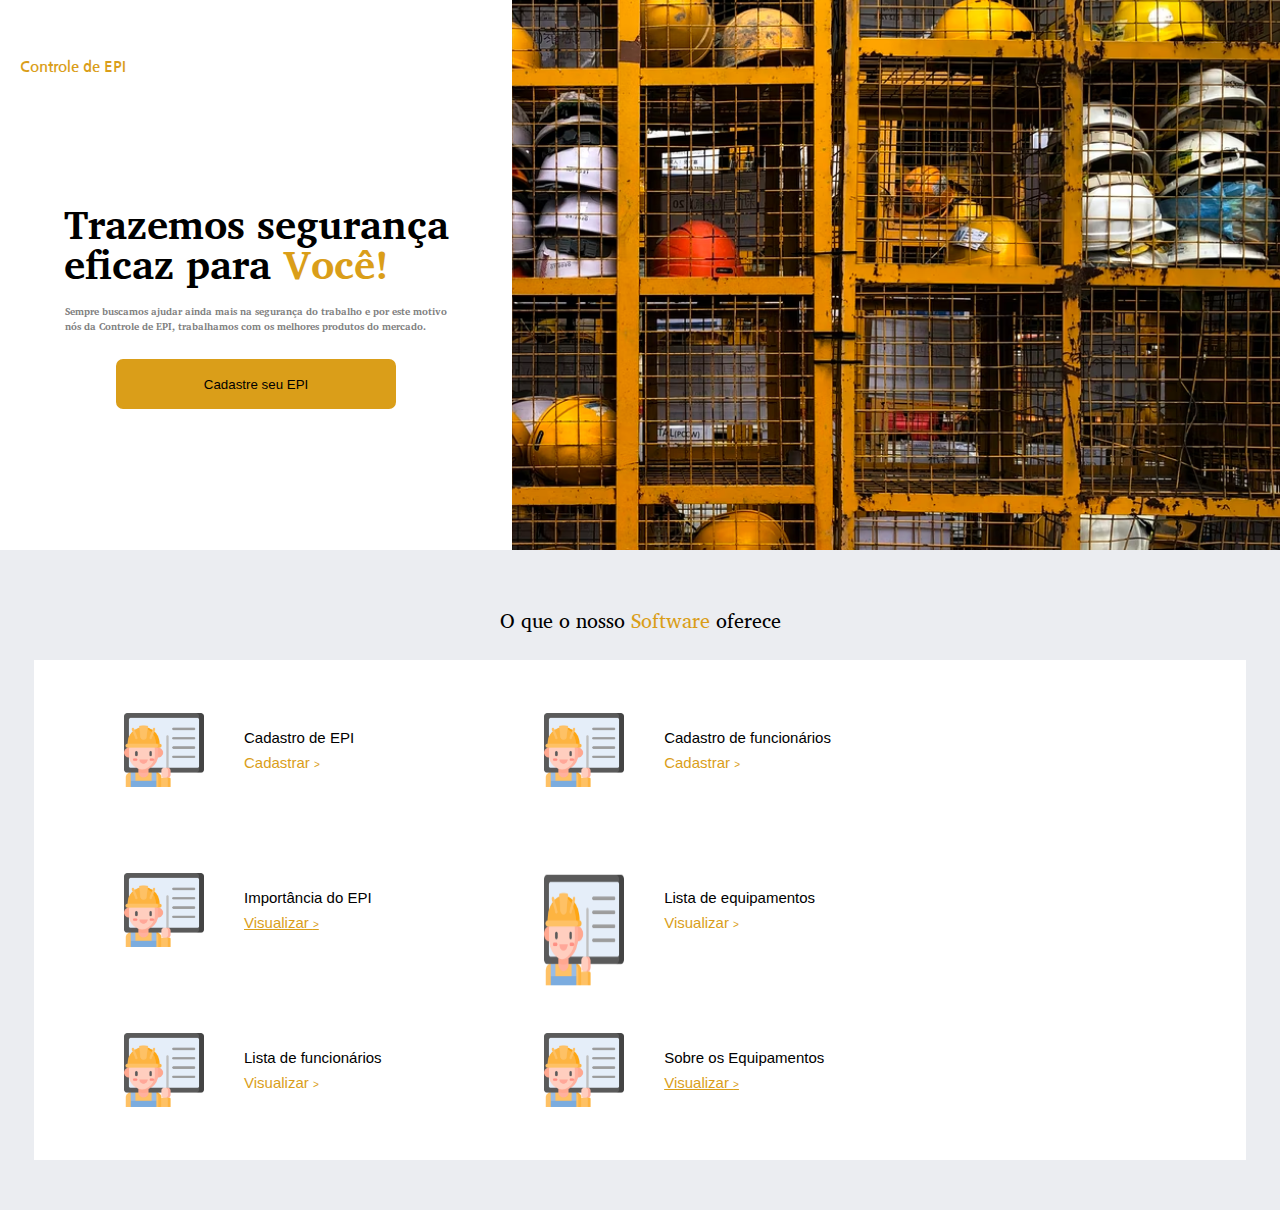
<file: src/index.html>
<!DOCTYPE html>
<html>
    <head>
        <meta charset="utf-8">
        <meta name="viewport" content="width=device-width, initial-scale=1">

        <link href="https://cdn.jsdelivr.net/npm/bootstrap@5.2.0-beta1/dist/css/bootstrap.min.css" rel="stylesheet" integrity="sha384-0evHe/X+R7YkIZDRvuzKMRqM+OrBnVFBL6DOitfPri4tjfHxaWutUpFmBp4vmVor" crossorigin="anonymous">
        <script src="https://cdn.jsdelivr.net/npm/bootstrap@5.2.0-beta1/dist/js/bootstrap.bundle.min.js" integrity="sha384-pprn3073KE6tl6bjs2QrFaJGz5/SUsLqktiwsUTF55Jfv3qYSDhgCecCxMW52nD2" crossorigin="anonymous"></script>
        <link rel="preconnect" href="https://fonts.gstatic.com">
        <link href="https://fonts.googleapis.com/css2?family=Source+Sans+Pro&display=swap" rel="stylesheet">
        <link href="https://fonts.googleapis.com/css2?family=Josefin+Sans&display=swap" rel="stylesheet">
        <link href="https://fonts.googleapis.com/css2?family=Roboto:ital,wght@1,700&display=swap" rel="stylesheet">
        <link rel="preconnect" href="https://fonts.googleapis.com">
        <link rel="preconnect" href="https://fonts.gstatic.com" crossorigin>
        <link href="https://fonts.googleapis.com/css2?family=Abril+Fatface&family=Charis+SIL&family=Nanum+Gothic:wght@700&display=swap" rel="stylesheet">

        <link rel="stylesheet" type="text/css" href="styles/reset.css">
        <link rel="stylesheet" type="text/css" href="styles/header.css">
        <link rel="stylesheet" type="text/css" href="styles/content.css">
        <title>Controle de EPI's</title>
    </head>
    <body>
      <div>
        <img style="object-fit: cover; width: 100%; height: 550px" src='./img/equipamentos.avif' />
        <div style="width: 40%; background: white; position: absolute; top: -1px; height: 551px; font-weight: 600;">
          <div style="display: flex; margin-top: 10px; justify-content: left;">
            <p style="font-family: Nanum Gothic; margin-left: 20px; margin-top: 50px; font-size: 15px; color: #DA9E19">Controle de EPI</p>
          </div>
          <div style="display: flex; margin-top: 120px; justify-content: center;">
            <h1 style="font-family: Charis SIL; font-size: 40px; color: black">Trazemos segurança<br /> eficaz para <span style="color: #DA9E19">Você!</span></h1>
          </div>
          <div style="display: flex; justify-content: center;">
            <p style="font-family: Charis SIL; font-size: 10px; margin-top: 10px; color: gray; line-height: 15px">Sempre buscamos ajudar ainda mais na segurança do trabalho e por este motivo<br /> nós da Controle de EPI, trabalhamos com os melhores produtos do mercado.</p>
          </div>
          <div style="display: flex; justify-content: center;">
            <button style='background: #DA9E19;
            margin-top: 15px;
            padding: 10px;
            border-radius: 7px;
            border: 2px solid #DA9E19;
            width: 280px;
            height: 50px;
            text-align: center;
            align-items: center;'><a style="text-decoration: none; color: black;" href='./cadastro.html'>Cadastre seu EPI</a></button>
          </div>
        </div> 
      </div>
      <div style="margin-top: 50px; display: flex; justify-content: center;">
        <p style="font-size: 20px; font-family: Charis SIL; margin-top: 10px; color: black; line-height: 15px">O que o nosso <span style="color: #DA9E19">Software</span> oferece</p>
      </div>
      <div style="margin-top: 22px; display: flex; justify-content: center; margin-bottom: 50px">
        <div style="background: white; width: 90%; display: flex; flex-wrap: wrap; padding: 30px">
            <div style="width: 33%; display: flex; padding: 20px; margin-bottom: 40px">
              <img style="margin-left: 40px; width: 80px;" src="./img/safety (1).png" />
              <div style="margin-left: 40px;  margin-top: 10px">
                <p style="font-size: 15px; margin-top: 10px; color: black; line-height: 15px">Cadastro de EPI</p>
                <p style="font-size: 15px; margin-top: 10px; color: #DA9E19; line-height: 15px"><a style="text-decoration: none; color: #DA9E19;" href='./cadastro.html'>Cadastrar <span style="font-size: 10px; margin-top: 10px; color: #DA9E19; line-height: 15px">></span></a></p>
              </div>
            </div>
            <div style="width: 33%; margin-bottom: 40px; display: flex; padding: 20px">
              <img style="margin-left: 40px; width: 80px;" src="./img/safety (1).png" />
              <div style="margin-left: 40px;  margin-top: 10px">
                <p style="font-size: 15px; margin-top: 10px; color: black; line-height: 15px">Cadastro de funcionários</p>
                <p style="font-size: 15px; margin-top: 10px; color: #DA9E19; line-height: 15px"><a style="text-decoration: none; color: #DA9E19;" href='./cadastroFuncionarios.html'>Cadastrar <span style="font-size: 10px; margin-top: 10px; color: #DA9E19; line-height: 15px">></span></a></p>
              </div>
            </div>
            <div style="width: 33%; margin-bottom: 40px;  display: flex; padding: 20px">
              <img style="margin-left: 40px; width: 80px;" src="./img/safety (1).png" />
              <div style="margin-left: 40px;  margin-top: 10px">
                <p style="font-size: 15px; margin-top: 10px; color: black; line-height: 15px">Importância do EPI</p>
                <p style="font-size: 15px; margin-top: 10px; color: #DA9E19; line-height: 15px"><a style="list-style: none; color: #DA9E19;" href="https://blog.telhanorte.com.br/equipamentos-seguranca-trabalho/">Visualizar <span style="font-size: 10px; margin-top: 10px; color: #DA9E19; line-height: 15px">></span></a></p>
              </div>
            </div>
            <div style="width: 33%; display: flex; padding: 20px">
              <img style="margin-left: 40px; width: 80px;" src="./img/safety (1).png" />
              <div style="margin-left: 40px;  margin-top: 10px">
                <p style="font-size: 15px; margin-top: 10px; color: black; line-height: 15px">Lista de equipamentos</p>
                <p style="font-size: 15px; margin-top: 10px; color: #DA9E19; line-height: 15px"><a style="text-decoration: none; color: #DA9E19;" href='./listagem.html'>Visualizar <span style="font-size: 10px; margin-top: 10px; color: #DA9E19; line-height: 15px">></span></a></p>
              </div>
            </div>
            <div style="width: 33%; display: flex; padding: 20px">
              <img style="margin-left: 40px; width: 80px;" src="./img/safety (1).png" />
              <div style="margin-left: 40px;  margin-top: 10px">
                <p style="font-size: 15px; margin-top: 10px; color: black; line-height: 15px">Lista de funcionários</p>
                <p style="font-size: 15px; margin-top: 10px; color: #DA9E19; line-height: 15px"><a style="text-decoration: none; color: #DA9E19;" href='./listagemUsuario.html'>Visualizar <span style="font-size: 10px; margin-top: 10px; color: #DA9E19; line-height: 15px">></span></a></p>
              </div>
            </div>
            <div style="width: 33%; display: flex; padding: 20px">
              <img style="margin-left: 40px; width: 80px;" src="./img/safety (1).png" />
              <div style="margin-left: 40px;  margin-top: 10px">
                <p style="font-size: 15px; margin-top: 10px; color: black; line-height: 15px">Sobre os Equipamentos</p>
                <p style="font-size: 15px; margin-top: 10px; color: #DA9E19; line-height: 15px"><a style="list-style: none; color: #DA9E19;" href="http://www.guiatrabalhista.com.br/tematicas/epi.htm">Visualizar <span style="font-size: 10px; margin-top: 10px; color: #DA9E19; line-height: 15px">></span></a></p>
              </div>
            </div>
        </div>
      </div>
    </body>
</html>
</file>
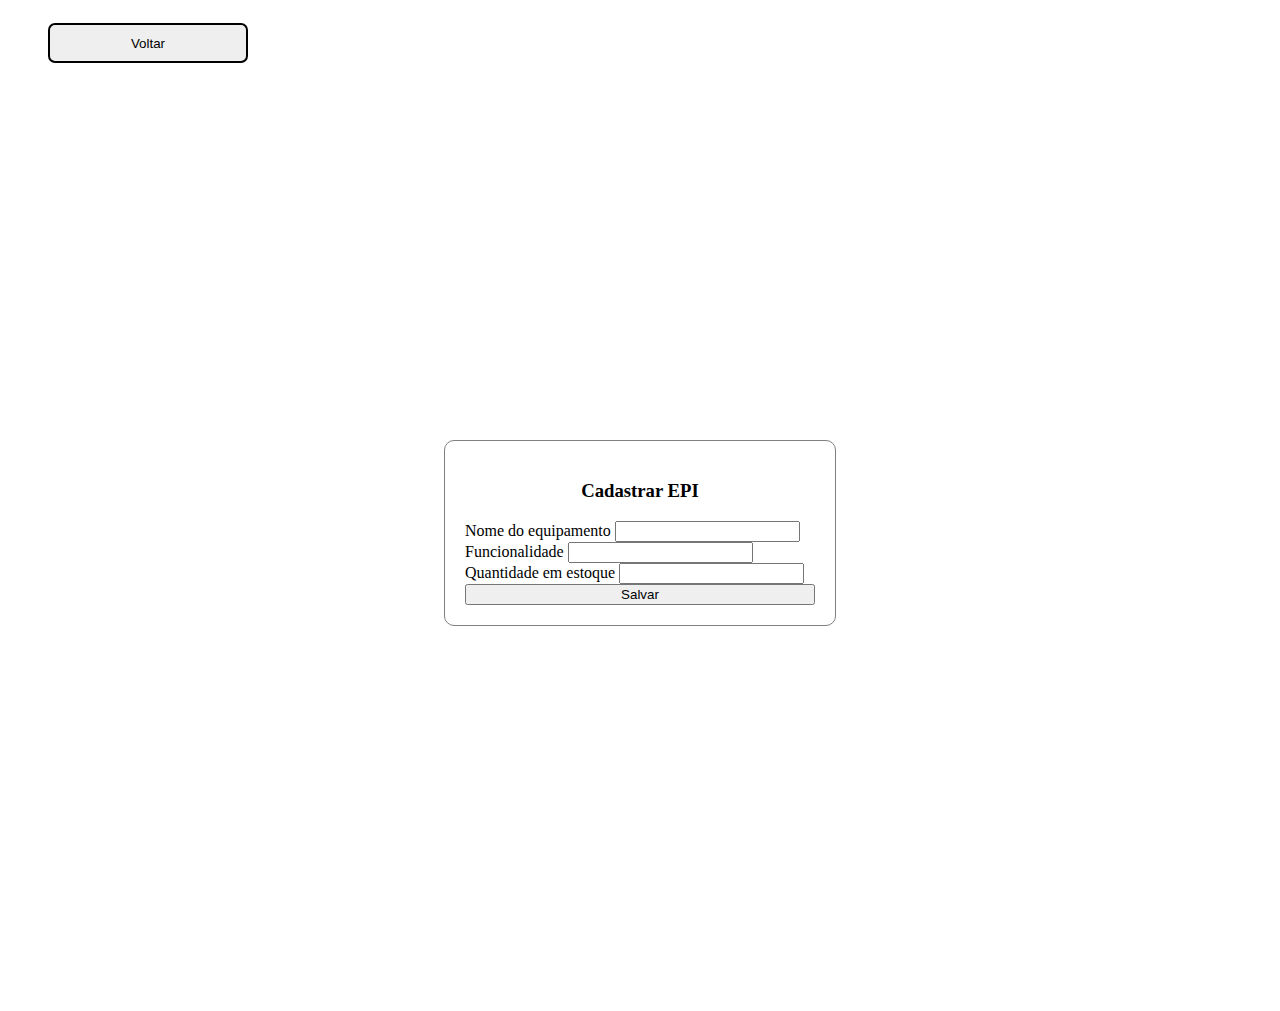
<file: src/cadastro.html>
<!DOCTYPE html>
<html>

  <head>
    <link href="https://cdn.jsdelivr.net/npm/bootstrap@5.2.0-beta1/dist/css/bootstrap.min.css" rel="stylesheet" integrity="sha384-0evHe/X+R7YkIZDRvuzKMRqM+OrBnVFBL6DOitfPri4tjfHxaWutUpFmBp4vmVor" crossorigin="anonymous">
    <script src="https://cdn.jsdelivr.net/npm/bootstrap@5.2.0-beta1/dist/js/bootstrap.bundle.min.js" integrity="sha384-pprn3073KE6tl6bjs2QrFaJGz5/SUsLqktiwsUTF55Jfv3qYSDhgCecCxMW52nD2" crossorigin="anonymous"></script>
    <script src="https://ajax.googleapis.com/ajax/libs/jquery/1.11.2/jquery.min.js"></script>
    <script src="script.js"></script>
    <link rel="stylesheet" type="text/css" href="styles/formulario.css">
  </head>

  <body>
    <div style="display: flex; justify-content: flex-start;">
      <button style='
              margin-top: 15px;
              padding: 5px;
              margin-left: 40px;
              border-radius: 7px;
              border: 2px solid black;
              width: 200px;
              height: 40px;
              text-align: center;
              align-items: center;'><a style="text-decoration: none; color: black;" href='./index.html'>Voltar</a></button>
    </div>
    <div class="container">
      <div class="formulario">
        <h3 style="text-align: center;">Cadastrar EPI</h3>
        <form id="form">  
          <div class="mb-3">
            <label for="nome" class="form-label">Nome do equipamento</label>
            <input type="text" class="form-control" id="nome">
          </div>
          <div class="mb-3">
            <label for="funcionalidade" class="form-label">Funcionalidade</label>
            <input type="text" class="form-control" id="funcionalidade">
          </div>
          <div class="mb-3">
            <label for="estoque" class="form-label">Quantidade em estoque</label>
            <input type="number" class="form-control" id="estoque">
          </div>
          <button type="submit" id="btnSalvar" class="btn btn-primary" style="width: 100%">Salvar</button>
          
          <span id="msg"></span>
        </form>
      </div>
    </div>
  </body>

</html>
</file>
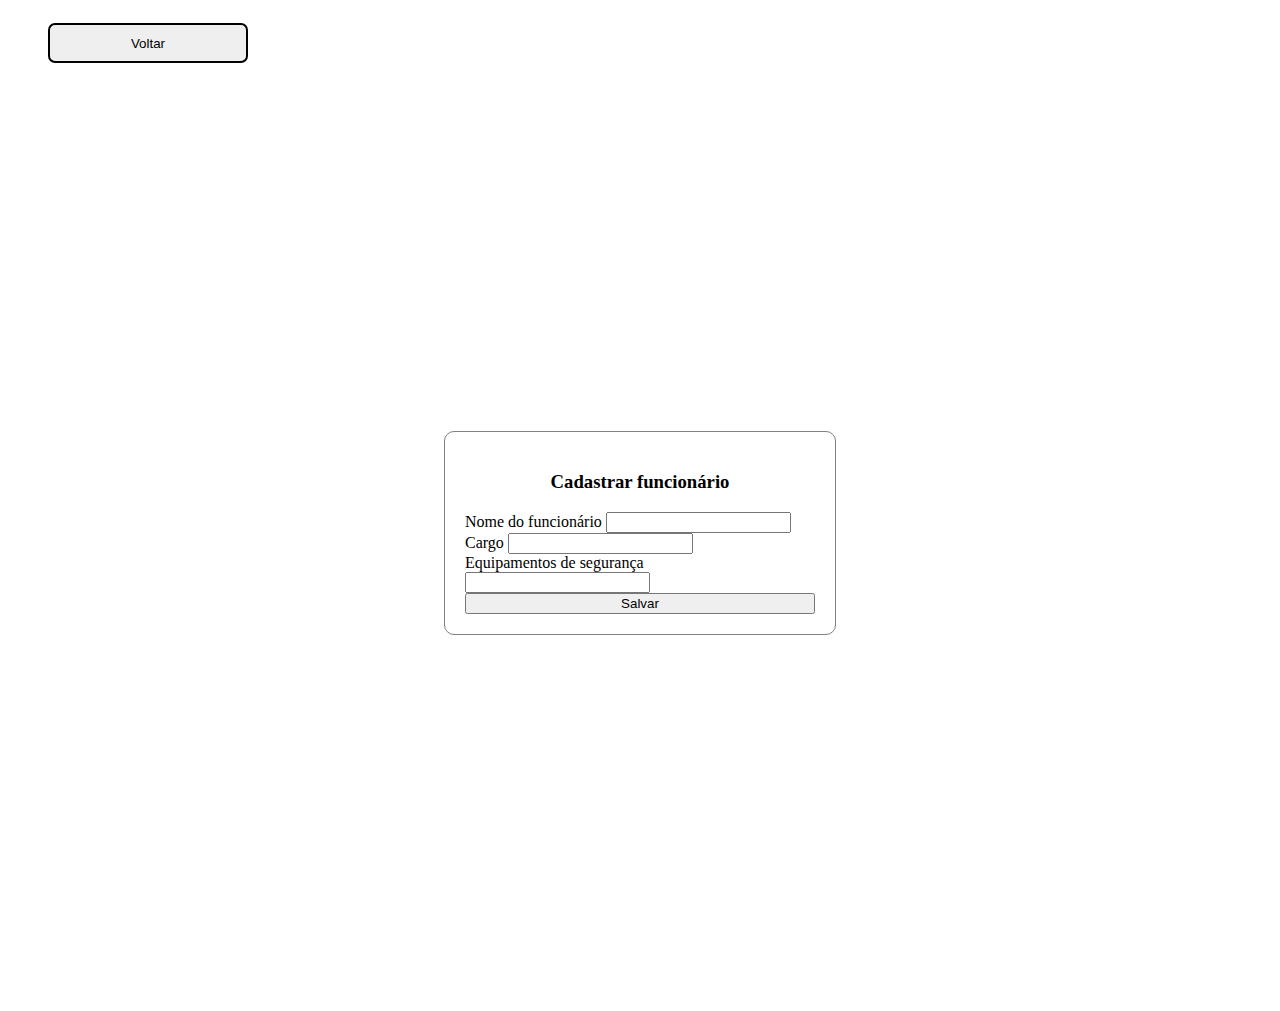
<file: src/cadastroFuncionarios.html>
<!DOCTYPE html>
<html>

  <head>
    <link href="https://cdn.jsdelivr.net/npm/bootstrap@5.2.0-beta1/dist/css/bootstrap.min.css" rel="stylesheet" integrity="sha384-0evHe/X+R7YkIZDRvuzKMRqM+OrBnVFBL6DOitfPri4tjfHxaWutUpFmBp4vmVor" crossorigin="anonymous">
    <script src="https://cdn.jsdelivr.net/npm/bootstrap@5.2.0-beta1/dist/js/bootstrap.bundle.min.js" integrity="sha384-pprn3073KE6tl6bjs2QrFaJGz5/SUsLqktiwsUTF55Jfv3qYSDhgCecCxMW52nD2" crossorigin="anonymous"></script>
    <script src="https://ajax.googleapis.com/ajax/libs/jquery/1.11.2/jquery.min.js"></script>
    <script src="scriptFuncionario.js"></script>
    <link rel="stylesheet" type="text/css" href="styles/formulario.css">
  </head>

  <body>
    <div style="display: flex; justify-content: flex-start;">
      <button style='
              margin-top: 15px;
              padding: 5px;
              margin-left: 40px;
              border-radius: 7px;
              border: 2px solid black;
              width: 200px;
              height: 40px;
              text-align: center;
              align-items: center;'><a style="text-decoration: none; color: black;" href='./index.html'>Voltar</a></button>
    </div>
    <div class="container">
      <div class="formulario">
        <h3 style="text-align: center;">Cadastrar funcionário</h3>
        <form id="form">  
          <div class="mb-3">
            <label for="nomeFuncionario" class="form-label">Nome do funcionário</label>
            <input type="text" class="form-control" id="nomeFuncionario">
          </div>
          <div class="mb-3">
            <label for="cargo" class="form-label">Cargo</label>
            <input type="text" class="form-control" id="cargo">
          </div>
          <div class="mb-3">
            <label for="equipamento" class="form-label">Equipamentos de segurança</label>
            <input type="text" class="form-control" id="equipamento">
          </div>
          <button type="submit" id="btnSalvar" class="btn btn-primary" style="width: 100%">Salvar</button>
          <span id="msg"></span>
        </form>
      </div>
    </div>
  </body>

</html>
</file>
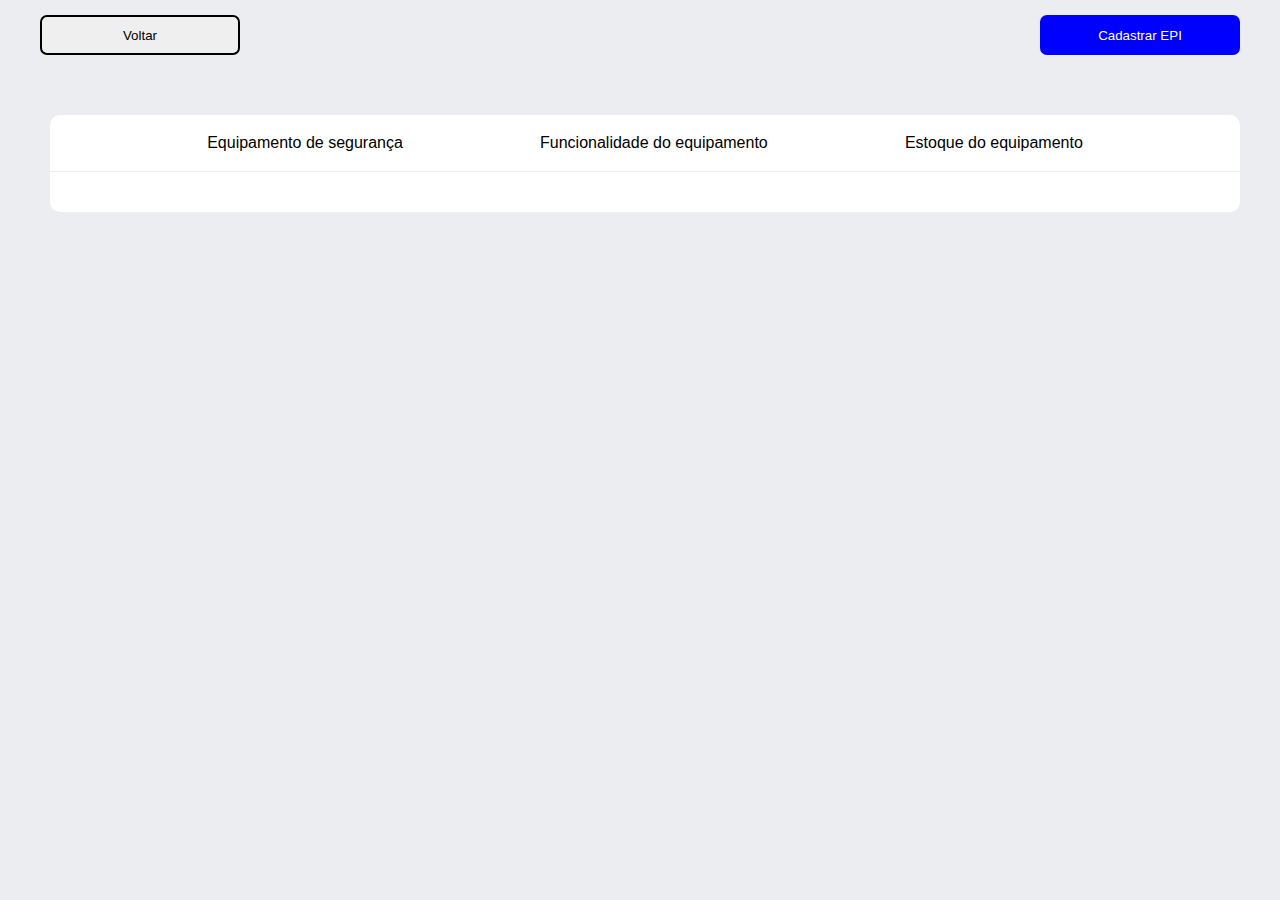
<file: src/listagem.html>
<head>
  <meta charset="UTF-8">
  <meta name="viewport" content="width=, initial-scale=1.0">
  <link rel="preconnect" href="https://fonts.gstatic.com">
  <link href="https://fonts.googleapis.com/css2?family=Source+Sans+Pro&display=swap" rel="stylesheet">
  <link href="https://fonts.googleapis.com/css2?family=Josefin+Sans&display=swap" rel="stylesheet">
  <link href="https://fonts.googleapis.com/css2?family=Roboto:ital,wght@1,700&display=swap" rel="stylesheet">

  <link rel="stylesheet" type="text/css" href="styles/reset.css">
  <title>Listagem de Equipamentos</title>
</head>
<body>


  <div style="display: flex; justify-content: space-between;">
    <button style='
            margin-top: 15px;
            padding: 10px;
            margin-left: 40px;
            border-radius: 7px;
            border: 2px solid black;
            width: 200px;
            height: 40px;
            text-align: center;
            align-items: center;'><a style="text-decoration: none; color: black;" href='./index.html'>Voltar</a></button>

    <button style='background: blue;
            margin-top: 15px;
            padding: 10px;
            border-radius: 7px;
            border: 2px solid blue;
            width: 200px;
            margin-right: 40px;
            height: 40px;
            text-align: center;
            align-items: center;'><a style="text-decoration: none; color: white;" href='./cadastro.html'>Cadastrar EPI</a></button>
  </div>

  <div style="display: flex; margin-right: 40px; border-radius: 10px 10px 0px 0px; margin-bottom: 1px; padding: 20px; margin-top: 60px; margin-left: 50px; justify-content: space-evenly; background: white; color: black">
    <p>Equipamento de segurança</p> 
    <p>Funcionalidade do equipamento</p> 
    <p>Estoque do equipamento</p> 
  </div>
  <div style="display: flex; border-radius: 0px 0px 10px 10px; margin-right: 40px; margin-bottom: 20px; padding: 20px; margin-left: 50px; justify-content: space-evenly; background: white; color: black">
    <div id="lista"></div>
    <div id="lista2"></div>
    <div id="lista3"></div>
  </div>
  </table>

  <script>
    const stringFormValues = localStorage.getItem("formValues")

    let parsedFormValues = JSON.parse(stringFormValues);
      
    let lista = document.querySelector('#lista');
    let lista2 = document.querySelector('#lista2');
    let lista3 = document.querySelector('#lista3');
    let item;

    parsedFormValues.forEach((n) => {
        item = document.createElement('p')
        item.textContent = n.nome
        lista.appendChild(item).style.marginBottom = '15px'
    })
    parsedFormValues.forEach((n) => {
        item = document.createElement('p')
        item.textContent = n.funcionalidade
        lista2.appendChild(item).style.marginBottom = '15px'
    })
    parsedFormValues.forEach((n) => {
        item = document.createElement('p')
        item.textContent = n.estoque
        lista3.appendChild(item).style.marginBottom = '15px'
    })

    
         
  </script> 
</body>
</file>
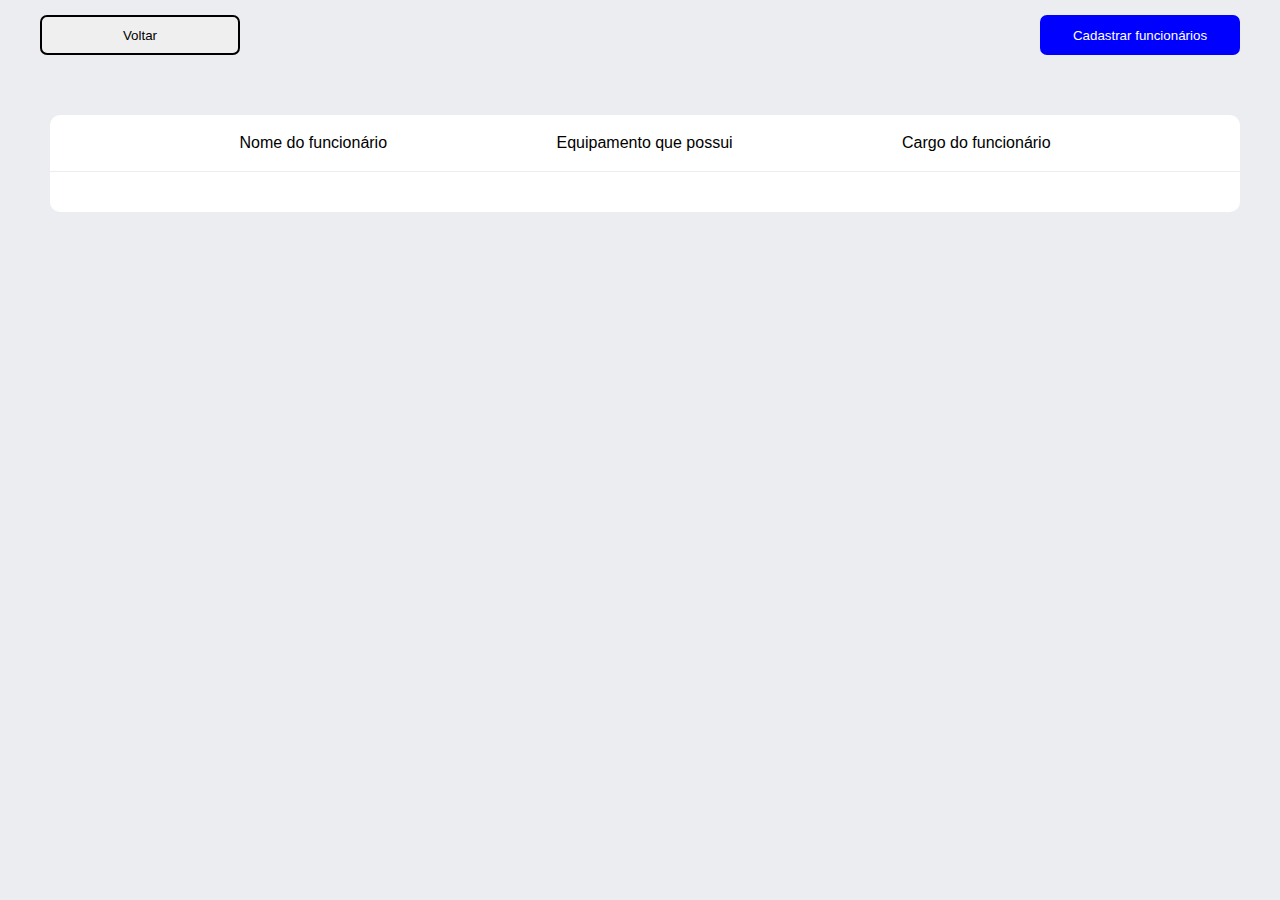
<file: src/listagemUsuario.html>
<head>
  <meta charset="UTF-8">
  <meta name="viewport" content="width=, initial-scale=1.0">
  <link rel="preconnect" href="https://fonts.gstatic.com">
  <link href="https://fonts.googleapis.com/css2?family=Source+Sans+Pro&display=swap" rel="stylesheet">
  <link href="https://fonts.googleapis.com/css2?family=Josefin+Sans&display=swap" rel="stylesheet">
  <link href="https://fonts.googleapis.com/css2?family=Roboto:ital,wght@1,700&display=swap" rel="stylesheet">

  <link rel="stylesheet" type="text/css" href="styles/reset.css">
  <title>Listagem de usuários</title>
</head>
<body>


  <div style="display: flex; justify-content: space-between;">
    <button style='
            margin-top: 15px;
            padding: 10px;
            margin-left: 40px;
            border-radius: 7px;
            border: 2px solid black;
            width: 200px;
            height: 40px;
            text-align: center;
            align-items: center;'><a style="text-decoration: none; color: black;" href='./index.html'>Voltar</a></button>

    <button style='background: blue;
            margin-top: 15px;
            padding: 10px;
            border-radius: 7px;
            border: 2px solid blue;
            width: 200px;
            margin-right: 40px;
            height: 40px;
            text-align: center;
            align-items: center;'><a style="text-decoration: none; color: white;" href='./cadastroFuncionarios.html'>Cadastrar funcionários</a></button>
  </div>

  <div style="display: flex; margin-right: 40px; border-radius: 10px 10px 0px 0px; margin-bottom: 1px; padding: 20px; margin-top: 60px; margin-left: 50px; justify-content: space-evenly; background: white; color: black">
    <p>Nome do funcionário</p> 
    <p>Equipamento que possui</p> 
    <p>Cargo do funcionário</p> 
  </div>
  <div style="display: flex; border-radius: 0px 0px 10px 10px; margin-right: 40px; margin-bottom: 20px; padding: 20px; margin-left: 50px; justify-content: space-evenly; background: white; color: black">
    <div id="lista"></div>
    <div id="lista2"></div>
    <div id="lista3"></div>
  </div>
  </table>

  <script>
    const stringFormValues = localStorage.getItem("formValues")

    let parsedFormValues = JSON.parse(stringFormValues);
      
    let lista = document.querySelector('#lista');
    let lista2 = document.querySelector('#lista2');
    let lista3 = document.querySelector('#lista3');
    let item;

    parsedFormValues.forEach((n) => {
        item = document.createElement('p')
        item.textContent = n.nomeFuncionario
        lista.appendChild(item).style.marginBottom = '15px'
    })
    parsedFormValues.forEach((n) => {
        item = document.createElement('p')
        item.textContent = n.equipamento
        lista2.appendChild(item).style.marginBottom = '15px'
    })
    parsedFormValues.forEach((n) => {
        item = document.createElement('p')
        item.textContent = n.cargo
        lista3.appendChild(item).style.marginBottom = '15px'
    })

    
         
  </script> 
</body>
</file>
<file: src/styles/header.css>
.secao-cabecalho {
  font-family: 'Roboto', sans-serif;
  background: #ed4343;
}

.cabecalho {
  display: flex;
  background: #ed4343;
  top: 0;
  left: 0; 
  width: 100%; 
  height: 70px;
  position: fixed;
  flex-direction: row;
  padding: 10px;
  justify-content: space-between;
  
}

.titulo__cabecalho {
  font-size: 30px;
  margin-left: 50px;
  color: white;
}

.titulo__cabecalho-letra {
  font-size: 35px;
}

.menu, .menu__lista  {
  display: flex;
  
}

.menu__item {
  margin: 15px 12px 0 12px;
  list-style: none;
}

.menu__link:hover {
  text-decoration: none;
  color: #A52A2A;
}

.menu__link {
  margin-right: 1.25rem;
  text-decoration: none;
}

.menu__link {
  color: white;
  margin-right: 1.25rem;
  text-decoration: none;
}

.menu__link.ativo {
  color: white;
}

.cabecalhoBusca {
  position: relative;

  background-color: #ed4343;
  margin-top: 4px!important;
  margin-right: 50px!important;
  border:solid 2px white;
  border-radius:10px;
  width: 230px;
  height: 32px;
  margin: 25px 0 0 16px;
} 

.txtBusca{
  float:left;
  color: white;
  background-color: transparent;
  padding-left:35px;
  font-size:18px;
  border:none;
  height:32px;
  width:191px;
}

::-webkit-input-placeholder {
  color: white;
}

.cabecalhoBusca img{
  position: absolute;
  top: 0;
  left: 5px;

  top: 50%;
  transform: translateY(-50%);
}

@media(max-width: 769px) {
  .cabecalho {
      display: flex;
      flex-direction: column;
      height: 120px;
  }

  .menu__lista {
      display: flex;
      flex-direction: column;
      margin-left: 30px;
      margin-bottom: 30px;
  }

  .cabecalhoBusca {
      width: 20px;
      height: 20px;
      border: none;
  }

  .txtBusca {
      width: 20px;
      height: 70px;
      border: none;
  }

  ::-webkit-input-placeholder {
      color: #ed4343;
  }

}
</file>
<file: src/styles/content.css>
.section {
  display: flex;
  height: 500px;
}

.menu {
  width: 7%;
  height: 100%;
  background: #E6EAF0;
}

.menu-item {
  padding-left: 35px;
  padding-top: 20px;
  height: 100%;
  align-items: center;
}

.item-img-menu {
  margin-bottom: 40px;
  display: flex;
  justify-content: center;
  cursor: pointer;
  width: 30px;
}

.item-img-menu-img {
  width: 100%;
}

.banner-menu {
  width: 100%;
  background-image: url('/img/banner.jpeg');
  background-size: 100rem;
  background-repeat: no-repeat;
  opacity: 0.7;
}

.menu-main {
  display: flex;
  justify-content: center;
  align-items: center;
  height: 90%;
}

h1, p {
  color: white;
  margin-bottom: 10px;
}

input {
  float:left;
  border-radius: 5rem;
  background: white;
  color: black;
  padding-left: 35px;
  font-size: 18px;
  border: none;
  height: 2.5rem;
  width: 96%;
}

input:focus, input:focus, select:focus {
  box-shadow: 0 0 0 0;
  border: 0 none;
  outLine: 0;
}
</file>
<file: src/styles/formulario.css>
.container {
  height: 100vh;
  display: flex;
  justify-content: center;
  align-items: center;
  padding: 20px;
}

.formulario {
  display: flex;
  justify-content: center;
  flex-direction: column;
  width: 100%;
  max-width: 350px;
  padding: 20px;
  border-radius: 10px;
  background: white;
  border: 1px solid gray
}
</file>
